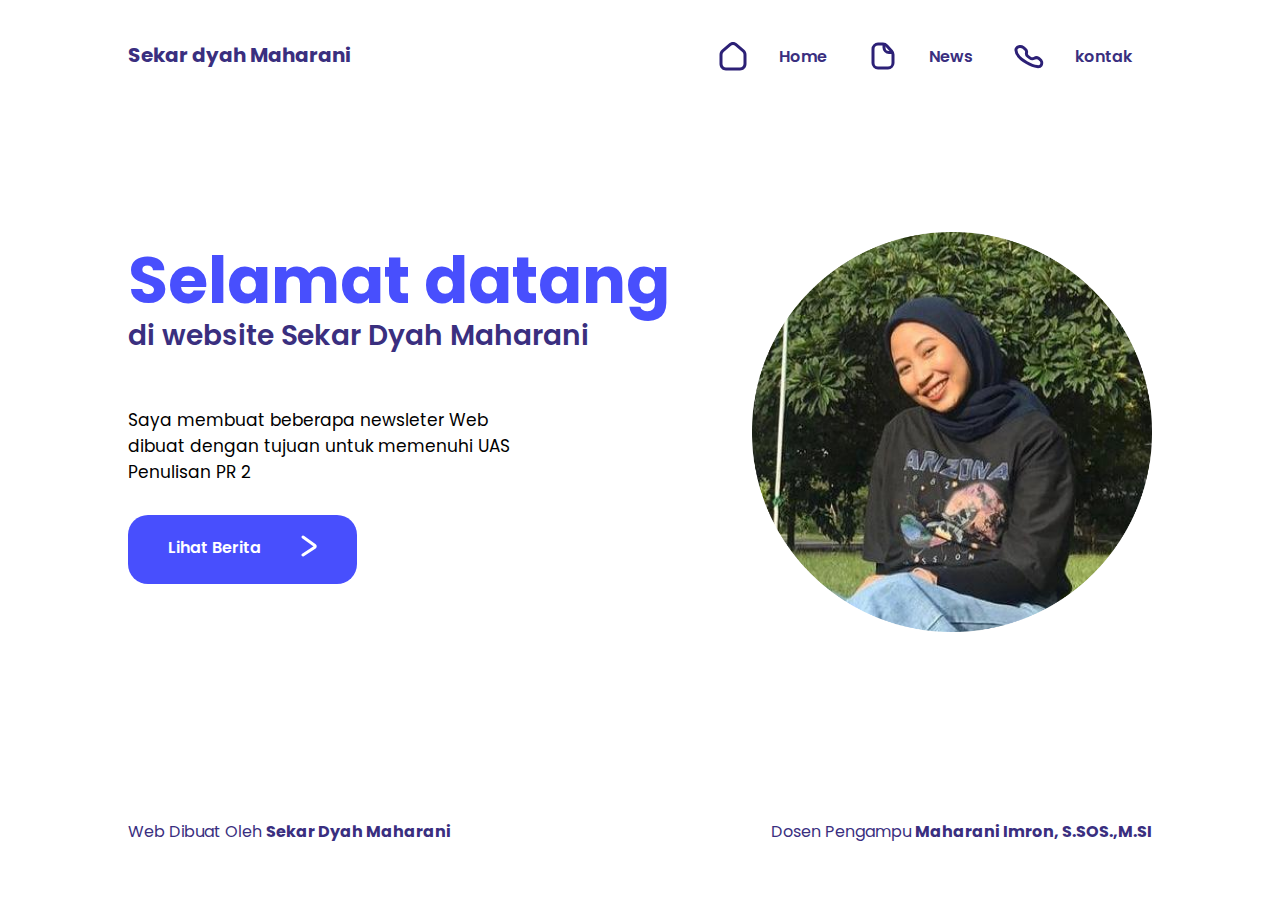
<file: index.html>
<!DOCTYPE html>
<html lang="en">

<head>
    <meta charset="UTF-8">
    <meta http-equiv="X-UA-Compatible" content="IE=edge">
    <meta name="viewport" content="width=device-width, initial-scale=1.0">
    <title>Home</title>
    <link rel="stylesheet" href="Style/Style.css">
</head>

<body>

    <div class="container space-betwen">
        <h3 class="judul">Sekar dyah Maharani</h3>
        <div class="menubar">
            <ul>
                <li>
                    <a href="#"><img src="element/icons/home.svg">Home</a>
                </li>
                <li>
                    <a href="berita.html"><img src="element/icons/News.svg">News</a>
                </li>
                <li>
                    <a href="kontak.html"><img src="element/icons/call.svg">kontak</a>
                </li>
            </ul>
        </div>
    </div>

    <div class="container">
        <div class="hero">
            <div class="left-side">
                <h1 class="welcome">Selamat datang</h1>
                <h4 class="nama">di website Sekar Dyah Maharani</h4>

                <p class="pengantar">Saya membuat beberapa newsleter Web dibuat dengan tujuan untuk memenuhi UAS Penulisan PR 2
                </p>

                <a class="button" href="berita.html">Lihat Berita <span><img src="element/icons/Vector 4.svg" alt=""></span></a>
            </div>
            <div class="right-side">
                <img src="Image/skr.png">
            </div>
        </div>

        <div class="footer btm">
            <p>Web Dibuat Oleh <b>Sekar Dyah Maharani</b></p>
            <p>Dosen Pengampu <b>Maharani Imron, S.SOS.,M.SI</b></p>
        </div>
    </div>



</body>

</html>
</file>
<file: Style/Style.css>
@import url('https://fonts.googleapis.com/css2?family=Poppins:wght@300;400;500;600;700&display=swap');
* {
    margin: 0;
    padding: 0;
}

html {
    scroll-behavior: smooth;
}

body {
    font-family: 'Poppins', sans-serif;
}

.container {
    margin: 0 auto;
    width: 80%;
    padding: 30px 50px;
}

.judul {
    color: #3A2F7F;
    padding-top: 10px;
    font-size: 20px;
}

.space-betwen {
    display: flex;
    justify-content: space-between;
}

.space-evenly {
    display: flex;
    justify-content: space-between;
    flex-wrap: wrap;
    margin-bottom: 80px;
}

.menubar ul {
    display: flex;
    justify-content: space-between;
}

.menubar li {
    list-style: none;
    display: flex;
}

.menubar li img {
    margin-right: 30px;
}

.menubar ul li a {
    text-decoration: none;
    padding: 10px 20px;
    align-items: center;
    color: #3A2F7F;
    font-weight: 600;
    transition: 0.2s;
    display: inline-flex;
    align-items: center;
    position: relative;
}

.menubar ul li a:hover {
    color: #1e00ff;
}

.menubar ul li a:hover::before {
    transform: scaleX(1);
}

.menubar ul li a::before {
    content: "";
    height: 5px;
    position: absolute;
    top: 50px;
    width: 20%;
    background: blue;
    transform-origin: bottom;
    transform: scaleX(0);
    transition: transform 0.2s;
    border-radius: 2px;
}


/*------ hero-----*/

.hero {
    display: flex;
    justify-content: space-between;
    padding: 90px 0;
}

.left-side .welcome {
    font-size: 65px;
    font-weight: 700;
    color: #484FFD;
}

.left-side .nama {
    font-size: 28px;
    color: #3A2F7F;
    font-weight: 600;
    margin-top: -15px;
}

.left-side .pengantar {
    width: 400px;
    font-size: 17px;
    margin-top: 50px;
}

.button {
    padding: 20px 40px;
    text-decoration: none;
    background-color: #484FFD;
    display: inline-flex;
    margin-top: 30px;
    border-radius: 20px;
    color: white;
    font-weight: 600;
}

.button:hover img {
    animation: iconjln 1s infinite;
}

.button span {
    margin-left: 40px;
}

.right-side img {
    width: 400px;
}

.footer {
    display: flex;
    justify-content: space-between;
    color: #3A2F7F;
}

.btm {
    margin-top: 10vh;
}


/*animation*/

@keyframes iconjln {
    0%,
    100% {
        opacity: 1;
        transform: translateX(0%);
    }
    50% {
        opacity: 0;
        transform: translateX(100%);
    }
    70% {
        opacity: 0;
        transform: translateX(-100%);
    }
}

.newsletter {
    font-size: 25px;
    color: #2C2076;
    text-align: center;
    margin-top: 60px;
}

.newsleter-btn {
    text-decoration: none;
    background-color: #E5E6F1;
    padding: 35px 45px;
    width: 320px;
    color: #2C2076;
    margin: 20px 0;
    border-radius: 30px;
    font-weight: 700;
    display: inline-flex;
    justify-content: space-evenly;
    transition: .5s;
}

.newsleter-btn::before {
    content: "";
    height: 5px;
    position: absolute;
    top: 50px;
    width: 20%;
    background: blue;
    transform-origin: bottom;
    transform: scaleX(0);
    transition: transform 0.2s;
    border-radius: 2px;
}

.newsleter-btn:hover img {
    animation: iconjln 1s;
}

.newsleter-btn:hover {
    background-color: #c0c1d3;
    transform: scale(1.1);
}

.konten-section {
    padding: 50px 0;
}

.newsleter-btn img {
    margin-left: 20px;
}

.newsleter-btn span::before {
    content: "";
    margin-top: -13px;
    height: 50px;
    width: 50px;
    border-radius: 50%;
    background-color: black;
    opacity: 10%;
    position: absolute;
}

#tekuni-hobi h2 {
    margin-bottom: 50px;
    font-size: 50px;
    color: #2C2076;
}

.isikonten {
    display: flex;
    justify-content: space-between;
    font-size: 16px;
    line-height: 25px;
}

.isikonten img {
    width: 700px;
}

#berolahraga h2 {
    text-align: right;
    margin-bottom: 50px;
    font-size: 50px;
}

#memasak h2 {
    margin-bottom: 50px;
    font-size: 50px;
    color: #2C2076;
}

#bercocok-tanam h2 {
    text-align: right;
    margin-bottom: 50px;
    font-size: 50px;
}

#foto h2 {
    margin-bottom: 50px;
    font-size: 50px;
    color: #2C2076;
}

#membuat-konten h2 {
    text-align: right;
    margin-bottom: 50px;
    font-size: 50px;
}


/*---contact page----*/

.center {
    display: flex;
    flex-direction: column;
    position: relative;
}

.container .PI {
    color: #484FFD;
    font-size: 60px;
    text-align: center;
    margin: 40px 0;
}

.skr {
    width: 300px;
    margin: 30px auto;
}

.sosial {
    background-color: #E5E6F1;
    padding: 20px 40px;
    display: flex;
    width: 100px;
    justify-content: space-between;
    margin: 40px auto;
    border-radius: 40px;
}

.adressbar {
    background-color: #484FFD;
    display: flex;
    justify-content: space-between;
    padding: 40px;
    width: 80%;
    position: absolute;
    text-align: center;
    border-radius: 40px;
    top: 95%;
    left: 100px;
    box-shadow: 0px 40px 50px rgb(0, 0, 0, .5);
}

.adressbar .map {
    color: white;
    width: 400px;
}

.adressbar .call {
    color: white;
    width: 400px;
}

.adressbar .mail {
    color: white;
    width: 400px;
}

.mapbg {
    width: 100%;
    height: 700px;
    background-size: cover;
    margin-top: 60px;
}

.mapbg img {
    object-fit: cover;
    width: 100%;
}
</file>
